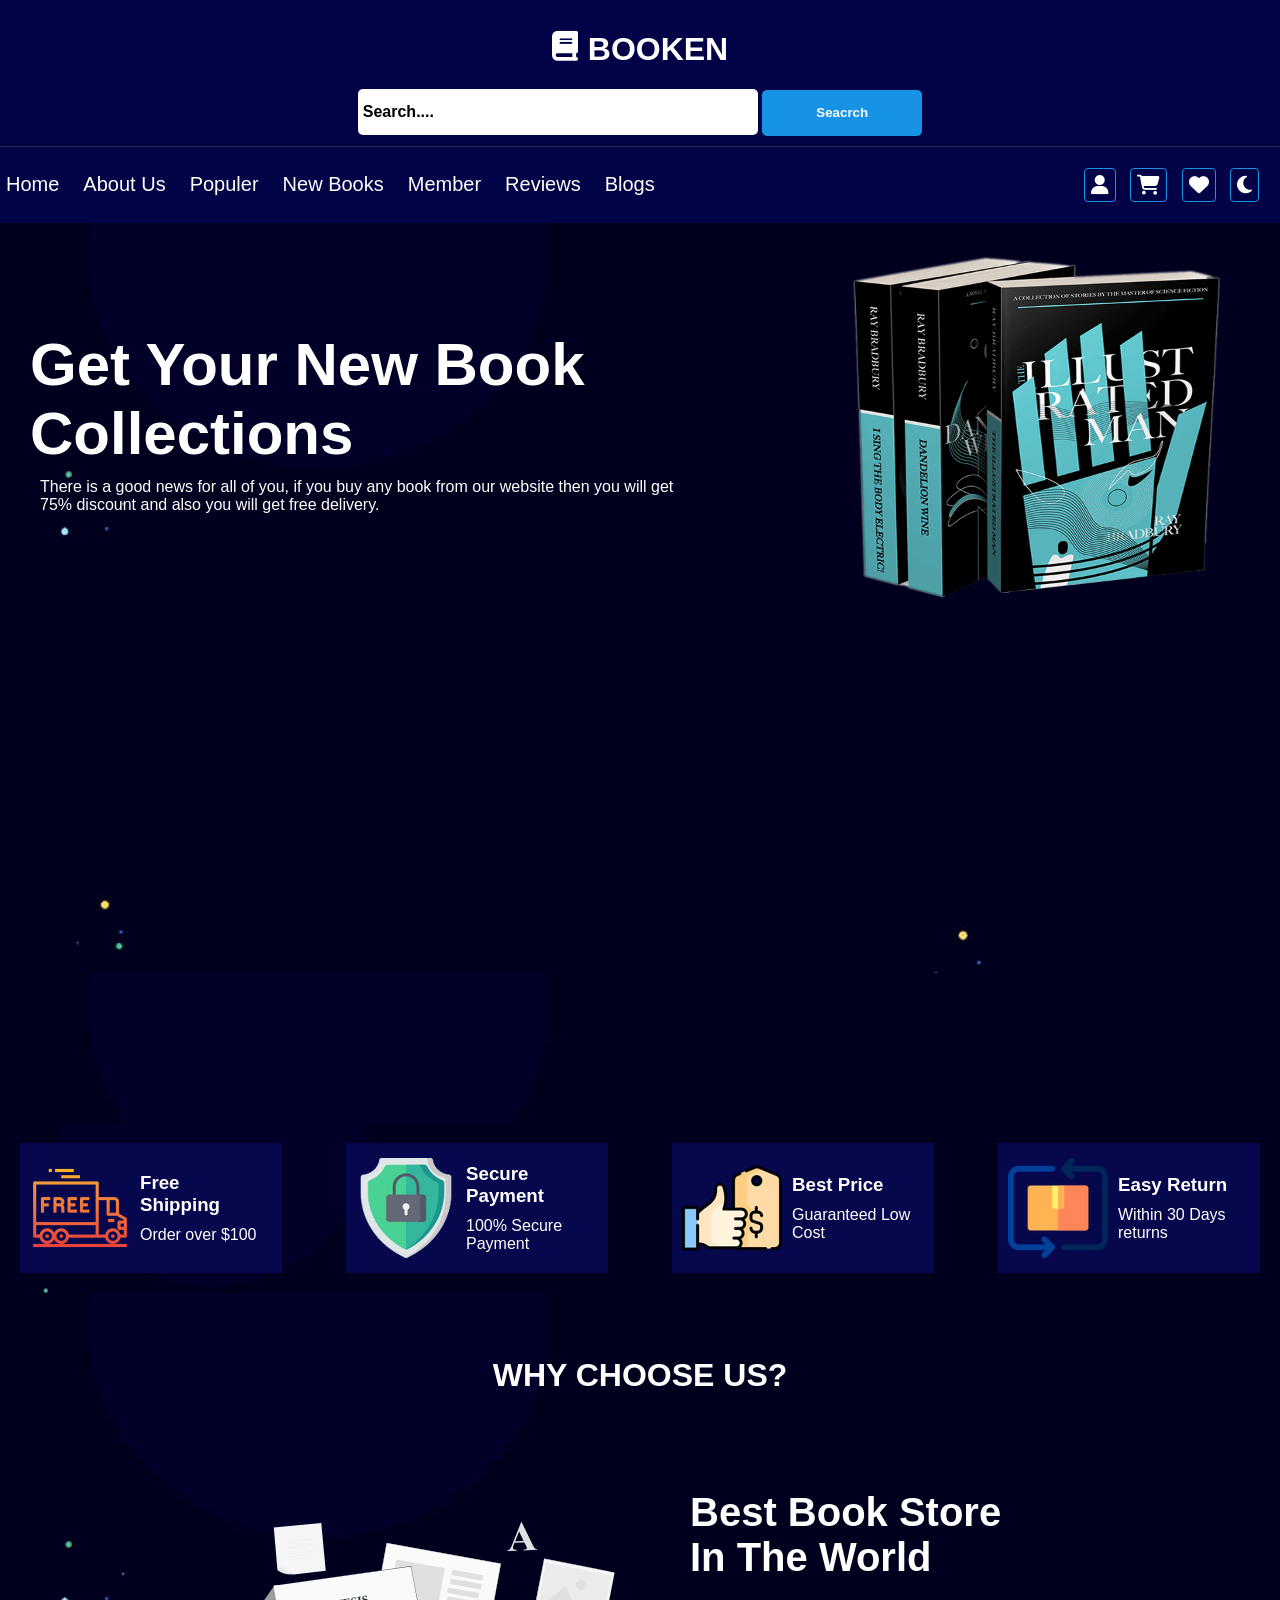
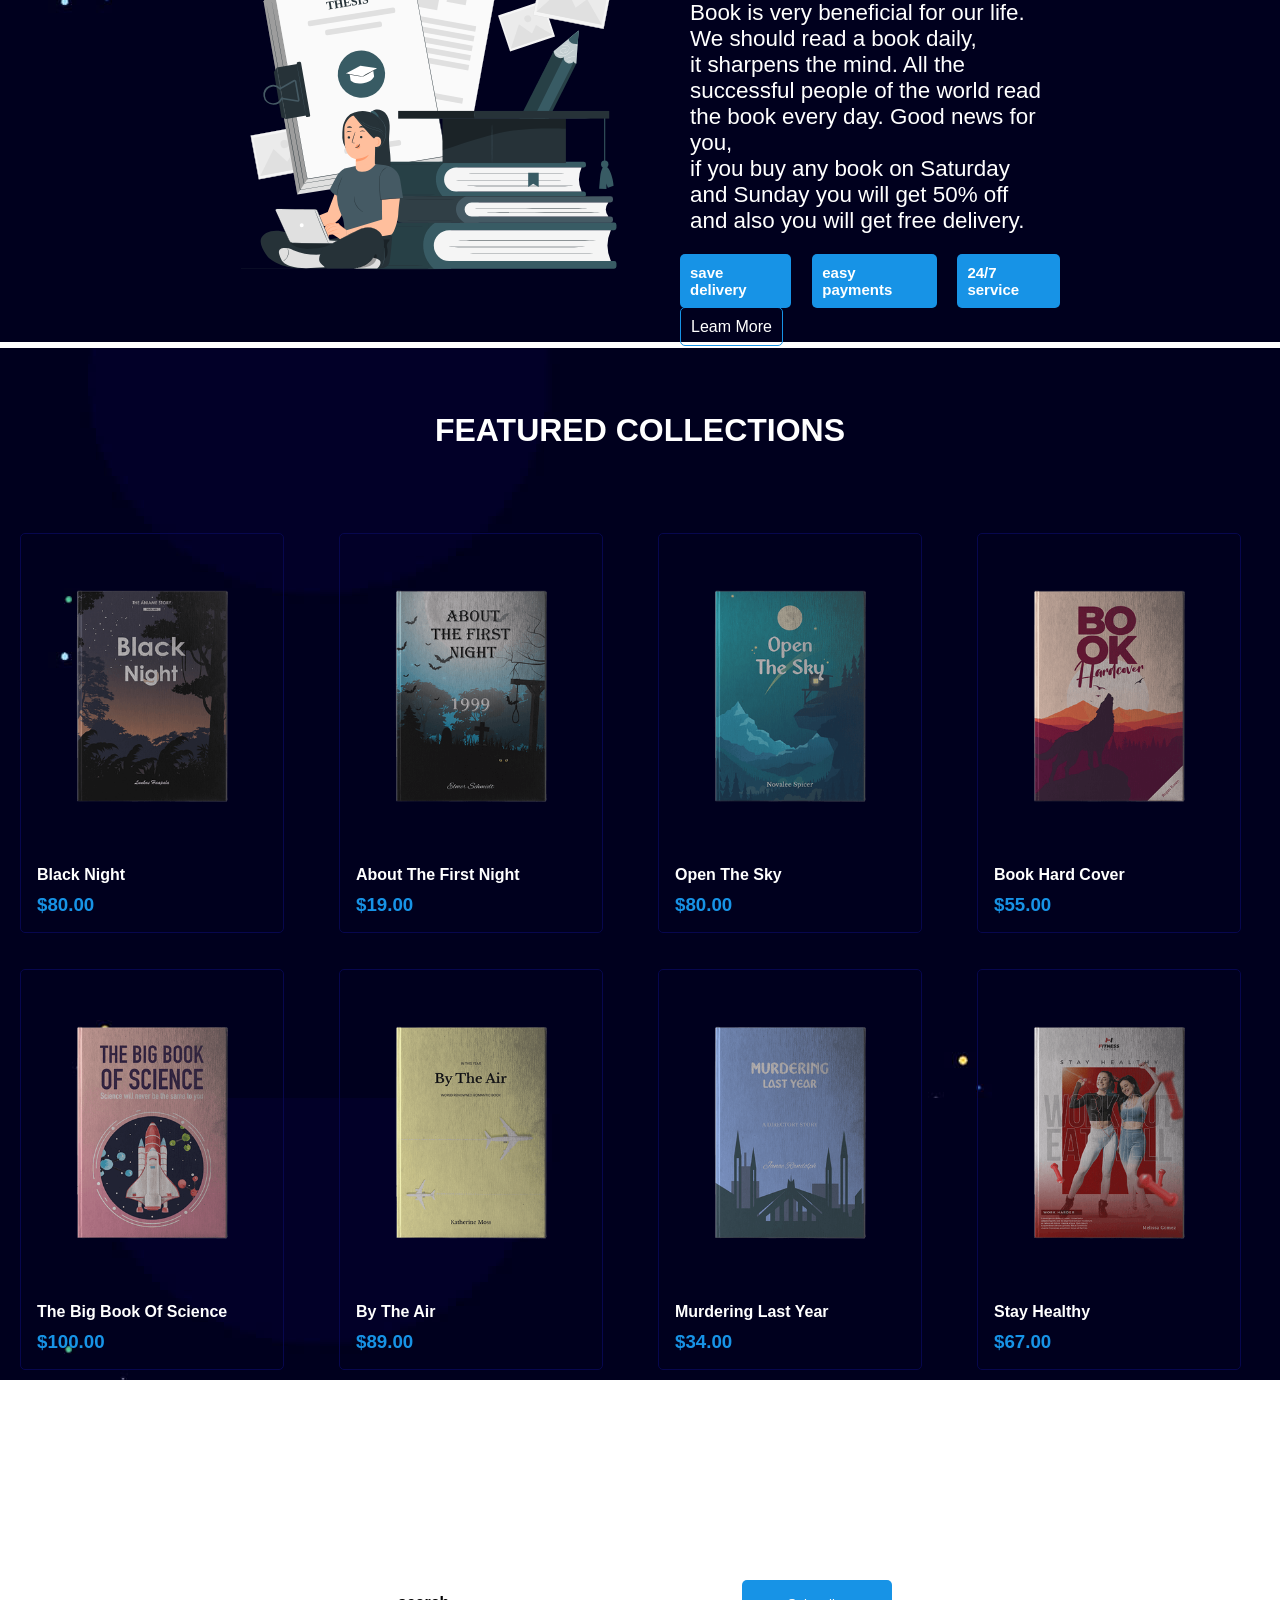
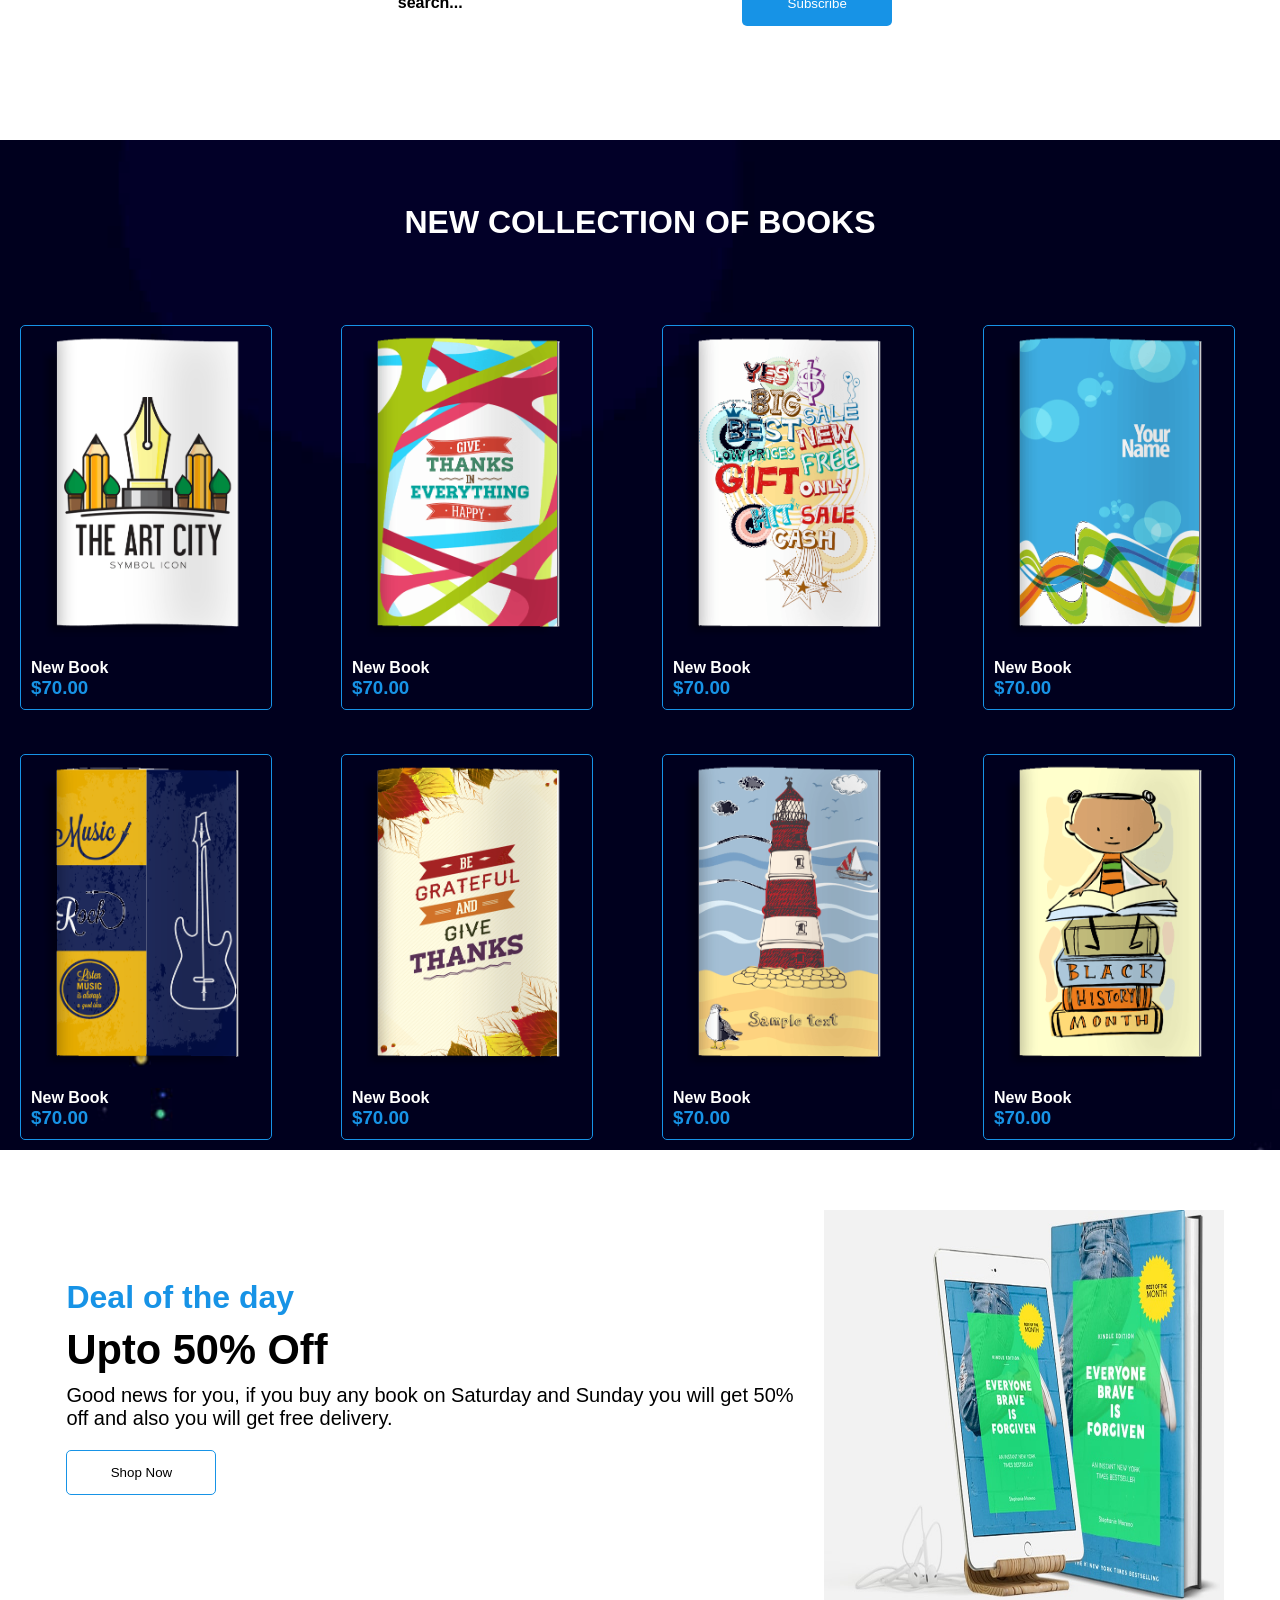
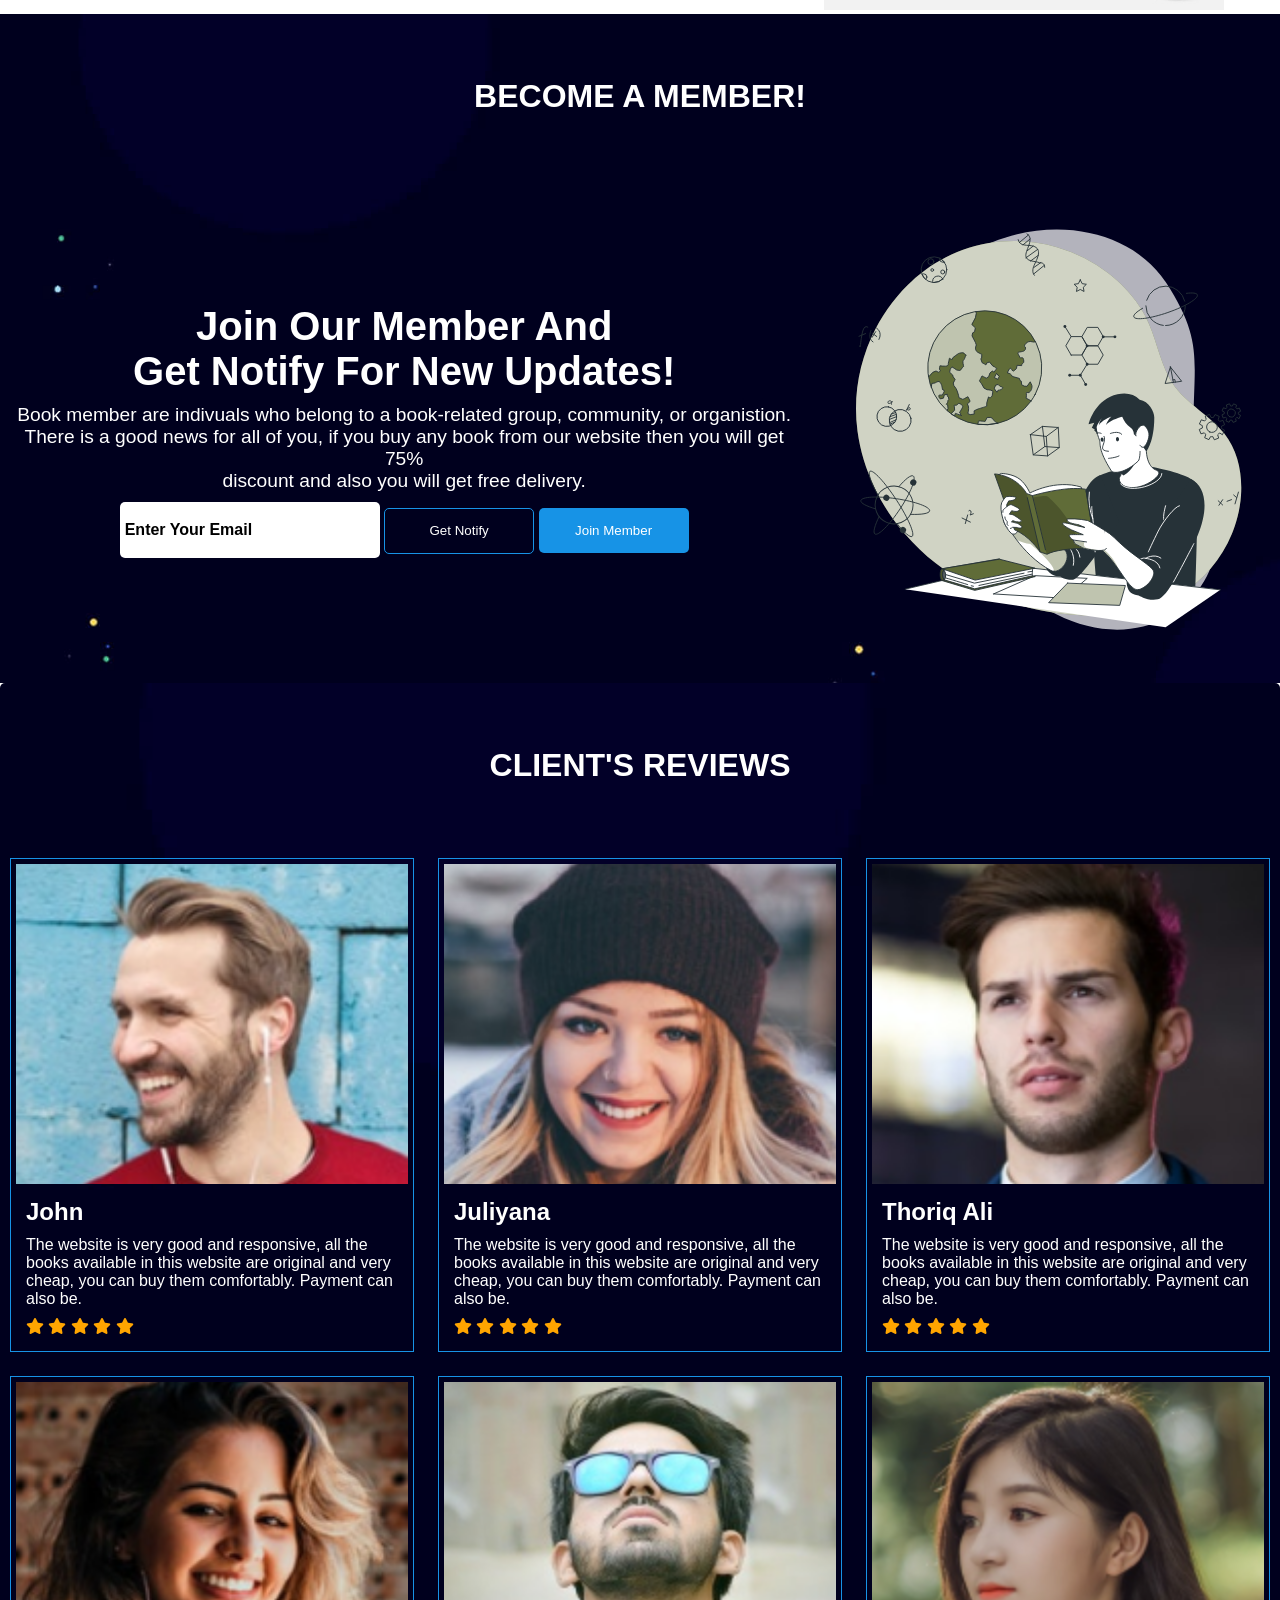
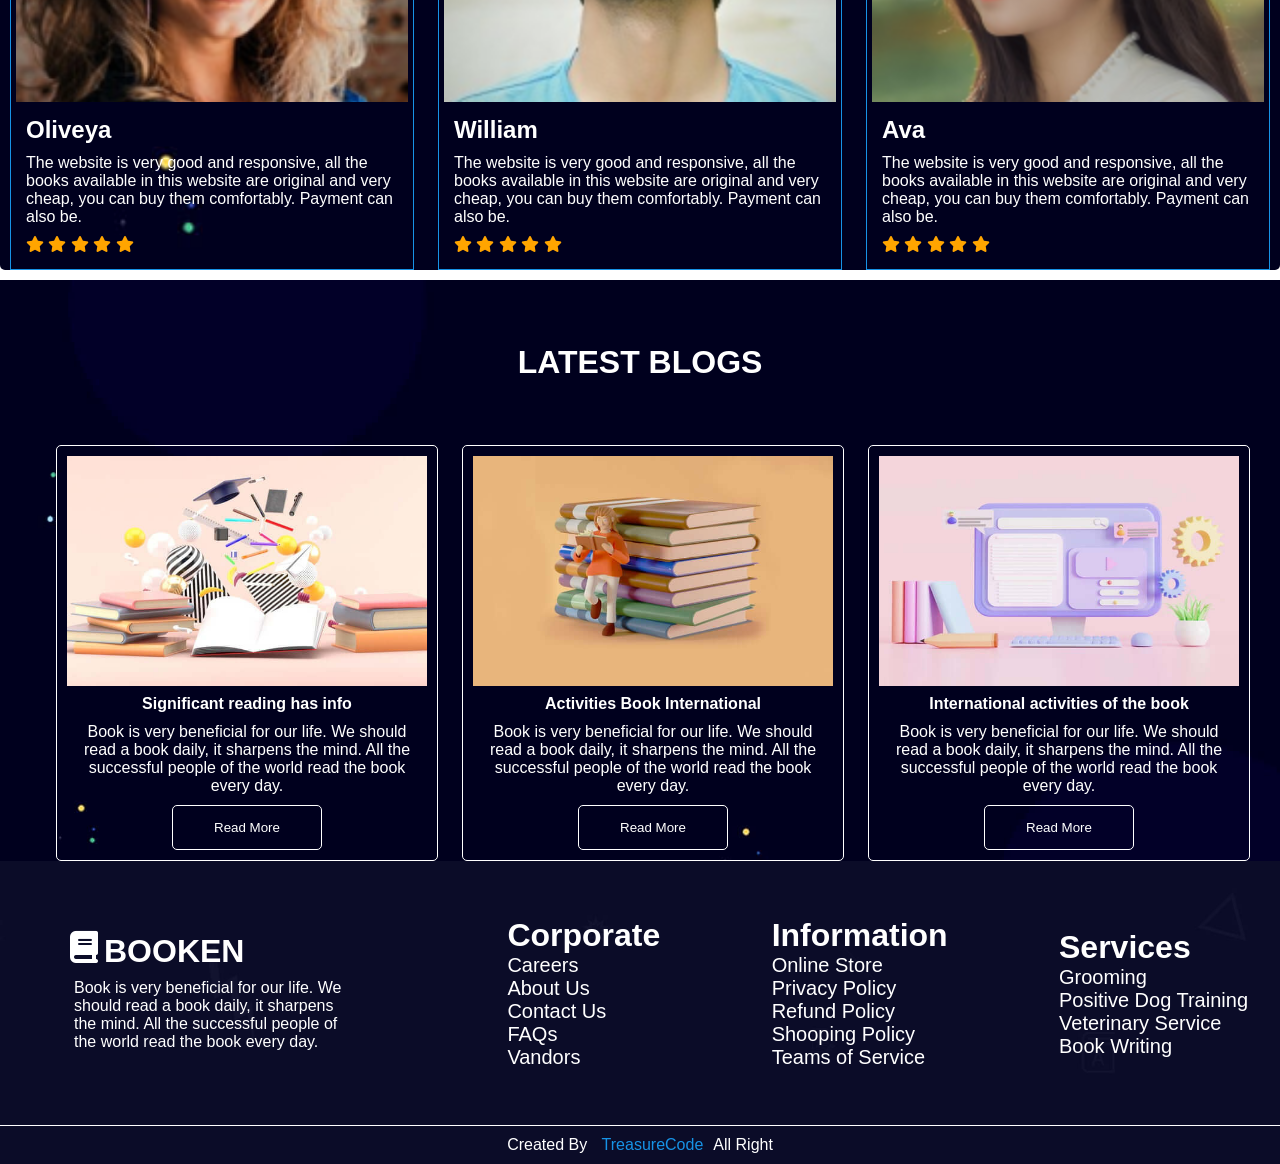
<file: index.html>
<!DOCTYPE html>
<html lang="en">
<head>
    <meta charset="UTF-8">
    <meta name="viewport" content="width=device-width, initial-scale=1.0">
    <title>BOOK WEBSITE</title>
    <link rel="stylesheet" href="style.css">
    <link rel="stylesheet" href="https://cdnjs.cloudflare.com/ajax/libs/font-awesome/6.6.0/css/all.min.css" 
    integrity="sha512-Kc323vGBEqzTmouAECnVceyQqyqdsSiqLQISBL29aUW4U/M7pSPA/gEUZQqv1cwx4OnYxTxve5UMg5GT6L4JJg==" 
    crossorigin="anonymous" referrerpolicy="no-referrer" />
    <link rel="icon" href="favicon.svg">
</head>
<body>
    <header class="header-1">
        <div class="logo">
            <i class="fa-solid fa-book"></i>
            <h1>BOOKEN</h1>
        </div>
        <div class="search-box">
            <input type="search" placeholder="Search...." required>
            <button class="search-btn">Seacrch</button>
        </div>
    </header>

    <header class="header-2">
        <div class="nav">
            <i class="fa-solid fa-bars" id="menu-icon"></i>
            <ul class="navbar">
                <li><a href="#home">Home</a></li>
                <li><a href="#about">About Us</a></li>
                <li><a href="#populer">Populer</a></li>
                <li><a href="#newbooks">New Books</a></li>
                <li><a href="#member">Member</a></li>
                <li><a href="#reviews">Reviews</a></li>
                <li><a href="#blogs">Blogs</a></li>
            </ul>
            <div class="icon">
                <i class="fa-solid fa-user" id="user"></i>
              <a href="#populer"><i class="fa-solid fa-cart-shopping"></i></a>
                <i class="fa-solid fa-heart"></i>
                <div class="fa fa-moon" id="moonbox"></div>
            </div>
        </div>
    </header>

    <div class="login-container">
        <i class="fa fa-times" aria-hidden="true" id="closebox"></i>
        <div class="login-box">
            <h1>Login Form</h1>
            <div class="login-form">
                <input type="text" placeholder="Enter Name">
            </div>

            <div class="login-form">
                <input type="email" placeholder="Enter Email">
            </div>

            <div class="forget">
                <label for="remember">
                    <input type="checkbox">
                    <p>remember me</p>
                </label>
                <a href="#">Forget Password</a>
            </div>
            <button class="login-btn">Login</button>

        </div>
    </div>
    
    <section class="home" id="home">
        <div class="home-container">
            <div class="home-box-text">
                <h1>Get Your New
                    Book Collections</h1>
                    <p>There is a good news for all of you, if you buy any book from our website then you will get <br>
                         75% discount and also you will get free delivery.</p>
            </div>
            <div class="home-box-img">
            <div class="home-img">
                <img src="hero-banner.png" alt="">
            </div>
            </div>
        </div>
    </section>
    <section class="homebox">
        <div class="homebox-content">
        <div class="homebox-img">
            <img src="feature-1.png" alt="">
           <div class="homebox-text">
            <h3>Free Shipping</h3>
            <p>Order over $100</p>
           </div>
        </div>

        <div class="homebox-img">
            <img src="feature-2.png" alt="">
            <div class="homebox-text">
                <h3>Secure Payment</h3>
                <p>100% Secure Payment</p>
               </div>
        </div>

        <div class="homebox-img">
            <img src="feature-3.png" alt="">
            <div class="homebox-text">
                <h3>Best Price</h3>
                <p>Guaranteed Low Cost</p>
               </div>
        </div>

        <div class="homebox-img">
            <img src="feature-4.png" alt="">
            <div class="homebox-text">
                <h3>Easy Return</h3>
                <p>Within 30 Days returns</p>
               </div>
            </div>
        </div>
    </section>

    <section class="about" id="about">
        <h1 class="header">WHY CHOOSE US?</h1>
        <div class="about-container">
            <div class="img">
            <div class="about-img">
                <img src="img4.svg" alt="">
            </div>
            </div>
            <div class="about-box-text">
                <h1>Best Book Store <br> In The World</h1>
                <p>Book is very beneficial for our life. We should read a book daily, <br> it sharpens the mind.
                    All the successful people of the world read the book every day.
                    Good news for you, <br> if you buy any book on Saturday and Sunday you will
                     get 50% off and also you will get free delivery. </p>
                     <div class="about-btn-1">
                        <h2>save delivery</h2>
                        <h2>easy payments</h2>
                        <h2>24/7 service</h2>
                     </div>
                     <div class="about-btn-2">
                        <a href="error.html" class="btn">Leam More</a>
                     </div>
            </div>
        </div>
    </section>
    <section class="populer" id="populer">
        <h1 class="header">FEATURED COLLECTIONS</h1>
        <div class="popluer-container">
            <!--popluer box start-->
            <div class="popluer-box">
                <img src="book-1.png" alt="">
                <div class="popluer-box-text">
                    <h1>Black Night</h1>
                    <h3>$80.00</h3>
                </div>
            </div>
            <!--popluer box end-->

             <!--popluer box start-->
             <div class="popluer-box">
                <img src="book-2.png" alt="">
                <div class="popluer-box-text">
                    <h1>About The First Night</h1>
                    <h3>$19.00</h3>
                </div>
            </div>
            <!--popluer box end-->

             <!--popluer box start-->
             <div class="popluer-box">
                <img src="book-3.png" alt="">
                <div class="popluer-box-text">
                    <h1>Open The Sky</h1>
                    <h3>$80.00</h3>
                </div>
            </div>
            <!--popluer box end-->

             <!--popluer box start-->
             <div class="popluer-box">
                <img src="book-4.png" alt="">
                <div class="popluer-box-text">
                    <h1>Book Hard Cover</h1>
                    <h3>$55.00</h3>
                </div>
            </div>
            <!--popluer box end-->

             <!--popluer box start-->
             <div class="popluer-box">
                <img src="book-5.png" alt="">
                <div class="popluer-box-text">
                    <h1>The Big Book Of Science</h1>
                    <h3>$100.00</h3>
                </div>
            </div>
            <!--popluer box end-->

             <!--popluer box start-->
             <div class="popluer-box">
                <img src="book-6.png" alt="">
                <div class="popluer-box-text">
                    <h1>By The Air</h1>
                    <h3>$89.00</h3>
                </div>
            </div>
            <!--popluer box end-->

             <!--popluer box start-->
             <div class="popluer-box">
                <img src="book-7.png" alt="">
                <div class="popluer-box-text">
                    <h1>Murdering Last Year</h1>
                    <h3>$34.00</h3>
                </div>
            </div>
            <!--popluer box end-->

             <!--popluer box start-->
             <div class="popluer-box">
                <img src="book-8.png" alt="">
                <div class="popluer-box-text">
                    <h1>Stay Healthy</h1>
                    <h3>$67.00</h3>
                </div>
            </div>
            <!--popluer box end-->
        </div>
    </section>
    <section class="popluerbox">
        <div class="popluerbox-input">
            <h1>Subscribe For Latest Updates</h1>
            <input type="search" placeholder="search...">
            <button class="popluerbox-btn">Subscribe</button>
        </div>
    </section>
    <section class="newbook" id="newbooks">
        <h1 class="header">NEW COLLECTION OF BOOKS</h1>
        <div class="newbook-container">
            <!--new box start-->
            <div class="newbook-box">
                <img src="books-1.png" alt="">
                <div class="new-box-text">
                    <h2>New Book</h2>
                    <h3>$70.00</h3>
                </div>
            </div>
            <!--new box end-->

             <!--new box start-->
             <div class="newbook-box">
                <img src="books-2.png" alt="">
                <div class="new-box-text">
                    <h2>New Book</h2>
                    <h3>$70.00</h3>
                </div>
            </div>
            <!--new box end-->

             <!--new box start-->
             <div class="newbook-box">
                <img src="books-3.png" alt="">
                <div class="new-box-text">
                    <h2>New Book</h2>
                    <h3>$70.00</h3>
                </div>
            </div>
            <!--new box end-->

             <!--new box start-->
             <div class="newbook-box">
                <img src="books-4.png" alt="">
                <div class="new-box-text">
                    <h2>New Book</h2>
                    <h3>$70.00</h3>
                </div>
            </div>
            <!--new box end-->

             <!--new box start-->
             <div class="newbook-box">
                <img src="books-5 (2).png" alt="">
                <div class="new-box-text">
                    <h2>New Book</h2>
                    <h3>$70.00</h3>
                </div>
            </div>
            <!--new box end-->

             <!--new box start-->
             <div class="newbook-box">
                <img src="books-5.png" alt="">
                <div class="new-box-text">
                    <h2>New Book</h2>
                    <h3>$70.00</h3>
                </div>
            </div>
            <!--new box end-->

             <!--new box start-->
             <div class="newbook-box">
                <img src="books-7.png" alt="">
                <div class="new-box-text">
                    <h2>New Book</h2>
                    <h3>$70.00</h3>
                </div>
            </div>
            <!--new box end-->

             <!--new box start-->
             <div class="newbook-box">
                <img src="books-8.png" alt="">
                <div class="new-box-text">
                    <h2>New Book</h2>
                    <h3>$70.00</h3>
                </div>
            </div>
            <!--new box end-->
        </div>
    </section>
    <section class="aboutbooks">
        <div class="about-books">
           <div class="about-books-text">
            <h3>Deal of the day</h3>
            <h1>Upto 50% Off</h1>
            <p>Good news for you, if you buy any book on Saturday and Sunday you will get 50% <br>
                off and also you will get free delivery.</p>
                <button class="about-books-btn">Shop Now</button>
           </div>
           <div class="img-box">
           <div class="about-books-img">
            <img src="deal-img.jpg" alt="">
            </div>
           </div>
        </div>
    </section>
    <section class="member" id="member">
        <h1 class="header">BECOME A MEMBER!</h1>
        <div class="member-container">
            <div class="member-box-text">
                <h1>Join Our Member And <br>
                    Get Notify For New Updates!</h1>
                    <p>Book member are indivuals who belong to a book-related group, community, or organistion. <br>
                        There is a good news for all of you, if you buy any book from our website then 
                        you will get 75% <br> discount and also you will get free delivery. </p>
                        <input type="email" placeholder="Enter Your Email" required/>
                        <button class="member-btn">Get Notify</button>
                        <button class="join-member-btn">Join Member</button>
            </div>
            <div class="member-img-box">
            <div class="member-img">
                <img src="img5.svg" alt="">
                </div>
            </div>
        </div>
        </section>


        <section class="join">
            <i class="fa fa-times" aria-hidden="true" id="joinclose"></i>
            <div class="join-container">
                <div class="join-box">
                    <img src="img4.svg" alt="">
                </div>
                <div class="signin-container">
                    <h1>Sign Up Member</h1>
                    <div class="signin-form">
                        <input type="text" placeholder="Books Store Name">
                    </div>
    
                    <div class="signin-form">
                        <input type="text" placeholder="Books Store Owner Name">
                    </div>
    
                    <div class="signin-form">
                        <input type="email" placeholder="Enter Email">
                    </div>
    
                    <div class="signin-form">
                        <input type="password" placeholder="Enter Password">
                    </div>
    
                    <div class="signin-form">
                        <input type="password" placeholder="Enter Confirm Password">
                    </div>
                    <button class="join-btn">Submeit</button>
                    <p>Already have an account?<a href="#" class="link">Sign In</a></p>
                </div>
            </div>
        </section>


        <section class="signin">
            <i class="fa fa-times" aria-hidden="true" id="signinclose"></i>
            <div class="signin-content">
                <div class="signin-img">
                    <img src="img3.svg" alt="">
                </div>
                <div class="signin-form-box">
                    <h1>Sign in</h1>
                    <div class="sign-input">
                        <input type="text" placeholder="Username" required>
                    </div>
                    <div class="sign-input">
                        <input type="password" placeholder="Password" required>
                    </div>
                    <button class="signin-btn">Sign In</button>
                    <p>Don't have an account yet? <a href="#" class="links">Sign Up</a></p>
                </div>
            </div>
        </section>


    <section class="reviews" id="reviews">
        <h1 class="header">CLIENT'S REVIEWS</h1>
        <div class="reviews-container">
            <!--reviews box start-->
            <div class="reviews-box">
                <img src="pic-1.png" alt="">
                <div class="reviews-box-text">
                    <h1>John</h1>
                    <p>The website is very good and responsive, all the books available in this website are
                         original and very cheap, you can buy them comfortably. Payment can also be. </p>
                         <div class="reviews-icon">
                            <i class="fa fa-star" aria-hidden="true"></i>
                            <i class="fa fa-star" aria-hidden="true"></i> 
                           <i class="fa fa-star" aria-hidden="true"></i>
                           <i class="fa fa-star" aria-hidden="true"></i>
                            <i class="fa fa-star" aria-hidden="true"></i>
                                 </div>
                </div>
            </div>
             <!--reviews box end-->

              <!--reviews box start-->
            <div class="reviews-box">
                <img src="pic-2.png" alt="">
                <div class="reviews-box-text">
                    <h1>Juliyana</h1>
                    <p>The website is very good and responsive, all the books available in this website are
                         original and very cheap, you can buy them comfortably. Payment can also be. </p>
                         <div class="reviews-icon">
                            <i class="fa fa-star" aria-hidden="true"></i>
                            <i class="fa fa-star" aria-hidden="true"></i> 
                           <i class="fa fa-star" aria-hidden="true"></i>
                           <i class="fa fa-star" aria-hidden="true"></i>
                            <i class="fa fa-star" aria-hidden="true"></i>
                                 </div>
                </div>
            </div>
             <!--reviews box end-->

              <!--reviews box start-->
            <div class="reviews-box">
                <img src="pic-3.png" alt="">
                <div class="reviews-box-text">
                    <h1>Thoriq Ali</h1>
                    <p>The website is very good and responsive, all the books available in this website are
                         original and very cheap, you can buy them comfortably. Payment can also be. </p>
                         <div class="reviews-icon">
                            <i class="fa fa-star" aria-hidden="true"></i>
                            <i class="fa fa-star" aria-hidden="true"></i> 
                           <i class="fa fa-star" aria-hidden="true"></i>
                           <i class="fa fa-star" aria-hidden="true"></i>
                            <i class="fa fa-star" aria-hidden="true"></i>
                                 </div>
                </div>
            </div>
             <!--reviews box end-->

              <!--reviews box start-->
            <div class="reviews-box">
                <img src="pic-4.png" alt="">
                <div class="reviews-box-text">
                    <h1>Oliveya</h1>
                    <p>The website is very good and responsive, all the books available in this website are
                         original and very cheap, you can buy them comfortably. Payment can also be. </p>
                         <div class="reviews-icon">
                            <i class="fa fa-star" aria-hidden="true"></i>
                            <i class="fa fa-star" aria-hidden="true"></i> 
                           <i class="fa fa-star" aria-hidden="true"></i>
                           <i class="fa fa-star" aria-hidden="true"></i>
                            <i class="fa fa-star" aria-hidden="true"></i>
                                 </div>
                </div>
            </div>
             <!--reviews box end-->

              <!--reviews box start-->
            <div class="reviews-box">
                <img src="pic-5.png" alt="">
                <div class="reviews-box-text">
                    <h1>William</h1>
                    <p>The website is very good and responsive, all the books available in this website are
                         original and very cheap, you can buy them comfortably. Payment can also be. </p>
                         <div class="reviews-icon">
                    <i class="fa fa-star" aria-hidden="true"></i>
                    <i class="fa fa-star" aria-hidden="true"></i> 
                   <i class="fa fa-star" aria-hidden="true"></i>
                   <i class="fa fa-star" aria-hidden="true"></i>
                    <i class="fa fa-star" aria-hidden="true"></i>
                         </div>
                </div>
            </div>
             <!--reviews box end-->

              <!--reviews box start-->
            <div class="reviews-box">
                <img src="pic-6.png" alt="">
                <div class="reviews-box-text">
                    <h1>Ava</h1>
                    <p>The website is very good and responsive, all the books available in this website are
                         original and very cheap, you can buy them comfortably. Payment can also be.</p>
                         <div class="reviews-icon">
                            <i class="fa fa-star" aria-hidden="true"></i>
                            <i class="fa fa-star" aria-hidden="true"></i> 
                           <i class="fa fa-star" aria-hidden="true"></i>
                           <i class="fa fa-star" aria-hidden="true"></i>
                            <i class="fa fa-star" aria-hidden="true"></i>
                                 </div>
                </div>
            </div>
             <!--reviews box end-->
        </div>
    </section>
    <section class="blogs" id="blogs">
        <h1 class="header">LATEST BLOGS</h1>
        <div class="blogs-container">
            <!--blog box start-->
            <div class="blogs-box">
                <img src="blog-1.jpg" alt="">
                <div class="blogs-box-text">
                    <h1>Significant reading has info</h1>
                    <p>Book is very beneficial for our life. We should read a book daily, it sharpens the mind.
                         All the successful people of the world read the book every day.</p>
                         <button class="blogs-btn">Read More</button>
                </div>
            </div>
               <!--blog box end-->

                 <!--blog box start-->
            <div class="blogs-box">
                <img src="blog-2.jpg" alt="">
                <div class="blogs-box-text">
                    <h1>Activities Book International</h1>
                    <p>Book is very beneficial for our life. We should read a book daily, it sharpens the mind.
                        All the successful people of the world read the book every day.</p>
                        <button class="blogs-btn">Read More</button>
                </div>
            </div>
               <!--blog box end-->

                 <!--blog box start-->
            <div class="blogs-box">
                <img src="blog-3.jpg" alt="">
                <div class="blogs-box-text">
                    <h1>International activities of the book</h1>
                    <p>Book is very beneficial for our life. We should read a book daily, it sharpens the mind.
                        All the successful people of the world read the book every day.</p>
                        <button class="blogs-btn">Read More</button>
                </div>
            </div>
               <!--blog box end-->
        </div>
    </section>
    <section class="footer" id="footer">
        <div class="footer-container">
        <div class="footer-logo">
           <a href="#"><i class="fa-solid fa-book"></i></a>
           <a href="#"><h1>BOOKEN</h1></a>
           <p>Book is very beneficial for our life. We should read a book daily, it sharpens the mind.
            All the successful people of the world read the book every day.</p>
        </div>
        <!--footer box start-->
        <div class="footer-box">
            <h1>Corporate</h1>
            <li><a href="#home">Careers</a></li>
            <li><a href="#home">About Us</a></li>
            <li><a href="#home">Contact Us</a></li>
            <li><a href="#home">FAQs</a></li>
            <li><a href="#home">Vandors</a></li>
        </div>
           <!--footer box end-->

           <div class="footer-box">
            <h1>Information</h1>
            <li><a href="#home">Online Store</a></li>
            <li><a href="#home">Privacy Policy</a></li>
            <li><a href="#home">Refund Policy</a></li>
            <li><a href="#home">Shooping Policy</a></li>
            <li><a href="#home">Teams of Service</a></li>
        </div>
           <!--footer box end-->

           <div class="footer-box">
            <h1>Services</h1>
            <li><a href="#home">Grooming</a></li>
            <li><a href="#home">Positive Dog Training</a></li>
            <li><a href="#home">Veterinary Service</a></li>
            <li><a href="#home">Book Writing</a></li>
        </div>
           <!--footer box end-->
        </div>
        <div class="copyright">Created By <span>TreasureCode</span>All Right</div>
    </section>
    <script src="script.js"></script>
</body>
</html>
</file>
<file: style.css>
*{
    margin: 0;
    padding: 0;
    list-style: none;
    text-decoration: none;
    font-family: Arial, Helvetica, sans-serif;
}
:root{
    --bg-color: url(hero-bg.jpg);
    --ho-color: #000;
}
.home.color{
    background: var(--ho-color);
    animation: textimage .4s linear 0.5s backwards;
}
@keyframes textimage{
    0%{
        opacity: 0;
        transform: translateX(5px);
    }
}
::placeholder{
    color: #000;
}
.header{
    padding: 4rem;
    text-align: center;
    font-size: 2rem;
    color: #fff;
}
.header-1{
    display: flex;
    align-items: center;
    justify-content: space-between;
    padding: 10px;
    background: rgb(2, 2, 71);
    border-bottom: 1px solid #27245c;
}
.logo{
    display: flex;
    margin: 16px;
    color: #fff;
}
.logo h1{
    margin: 5px;
}
.logo i{
    font-size: 30px;
    margin: 5px;
}
.search-box input{
    width: 400px;
    height: 46px;
    padding: 5px;
    font-size: 1rem;
    font-weight: 600;
    border-radius: 5px;
    border: none;
}
.search-box .search-btn{
    width: 160px;
    height: 46px;
    font-weight: 600;
    background: rgb(23, 147, 230);
    color: #fff;
    border-radius: 5px;
    border: none;
    cursor: pointer;
}
.search-box .search-btn:hover{
    border: 2px solid rgb(23, 147, 230);
    background: none;
}
.header-2{
    background: rgb(2, 2, 71);
}
.header-2.shadow{
    position: fixed;
    top: 0;
    right: 0;
    left: 0;
}
.nav{
        display: flex;
        align-items: center;
        justify-content: space-between;
        padding: 6px;
}
.navbar{
    display: flex;
        gap: 1.5rem;
}
.navbar a{
    font-size: 20px;
    color: #fff;
}
.navbar a:hover{
    color: rgb(23, 147, 230);
}
.header-2 .icon{
    margin: 10px;
}
.header-2 .icon #moonbox{
    border: 1px solid rgb(23, 147, 230);
    padding: 6px;
    border-radius: 4px;
    text-align: center;
    font-size: 20px;
    color: #fff;
    margin: 5px;
    cursor: pointer;
}
.header-2 .icon #moonbox:hover{
    background: rgb(23, 147, 230);
}
.header-2 #menu-icon{
    font-size: 2rem;
    color: #fff;
    margin: 6px;
    border: 1px solid #fff;
    border-radius: 5px;
    cursor: pointer;
    padding: 5px;
    display: none;
}
.header-2 .icon i{
    border: 1px solid rgb(23, 147, 230);
    padding: 6px;
    border-radius: 4px;
    text-align: center;
    font-size: 20px;
    color: #fff;
    margin: 5px;
    cursor: pointer;
}
.header-2 .icon i:hover{
    background: rgb(23, 147, 230);
}
.login-container{
    width: 100%;
    height: 100%;
    position: fixed;
    top: 0;
    display: none;
    flex-direction: column;
    align-items: center;
    justify-content: center;
    margin: 0;
    z-index: 1000;
    transition: .55s all ease-in;
}
.login-container.active{
    display: flex;
    backdrop-filter: blur(10px);
    background: #ffffff25;
      transition: .55s all ease-in;
}
.login-container #closebox{
    font-size: 35px;
    position: absolute;
    top: 0;
    right: 0;
    padding: 6px;
    margin: 10px;
    cursor: pointer;
    color: #fff;
}
.login-container .login-box{
    background:  rgba(0, 0, 1, 0.253);
    height: 300px;
    padding: 10px;
    border-radius: 10px;
    color: #fff;
}
.login-container .login-box h1{
    text-align: center;
}
.login-container .login-box .login-form input{
    width: 250px;
    padding: 20px 10px 20px;
    margin: 10px;
    border-radius: 5px;
    border: none;
}
.login-box .forget{
    display: flex;
    align-items: center;
    justify-content: space-between;
    color: #fff;
    margin: 10px;
}
.login-box .forget a{
    color: #fff;
}
.login-box .login-btn{
    width: 100%;
    height: 45px;
    
    border-radius: 5px;
    border: none;
}
.home{
    width: 100%;
    height: 100vh;
    background-image: url(hero-bg.jpg);
}
.home .home-container{
    display: flex;
    align-items: center;
    justify-content: center;
}
.home-container .home-box-text{
    color: #fff;
    font-size: 2.5rem;
    margin-left: 30px;
    animation: text .4s linear 0.5s backwards;
}
@keyframes text {
    0%{
        opacity: 0;
        transform: translateX(-5px);
    }
}
.home-box-text p{
    font-size: 1rem;
    margin: 10px;
}
.home-container .home-img img{
    width: 100%;
    height: 25rem;
    margin-top: 5px;
    animation: image 1s linear 1s backwards;
}
@keyframes image {
    0%{
        opacity: 0;
        transform: translateY(-5px);
    }
}
.home-box-img{
    background: none;
    width: 400px;
    margin-right: 60px;
}
.homebox{
    background-image: url(hero-bg.jpg);
    background-size: cover;
    width: 100%;
    height: 200%;
}
.homebox-content{
    display: grid;
    grid-template-columns: repeat(auto-fit, minmax( 260px, 1fr));
    gap: 1.5rem;
}
.homebox-img{
    background: rgb(7, 7, 78);
    display: flex;
    align-items: center;
    justify-content: center;
    padding: 10px;
    margin: 20px;
}
.homebox-text{
    color: #fff;
}
.homebox-text p{
    margin: 10px;
}
.homebox-text h3{
    margin: 10px;
}
.about{
    width: 100%;
    height: 650px;
    background-image: url(hero-bg.jpg);
}
.about-container{
    display: flex;
    align-items: center;
    justify-content: center;
    gap: 2.5rem;
    background: none;
    margin: 6px;
    padding: 6px;
}
.about-img img{
    width: 100%;
    height: 25rem;
}
.img{
    width: 400px;
    background: none;
    margin-left: 20px;
}
.about-box-text{
    background: none;
    width: 400px;
    color: #fff;
}
.about-box-text h1{
    font-size: 2.5rem;
    margin: 20px;
}
.about-box-text p{
    font-size: 1.4rem;
    margin: 20px;
}
.about-btn-1{
    display: flex;
    gap: 1.3rem;
    margin: 10px;
}
.about-btn-1 h2{
    background: rgb(23, 147, 230);
    color: #fff;
    padding: 10px;
    font-size: 15px;
    border-radius: 5px;
}
.about-btn-2 .btn{
    width: 100px;
    margin: 10px;
    padding: 10px;
    background: none;
    color: #fff;
    border-radius: 5px;
    border: 1px solid rgb(23, 147, 230);
}
.about-btn-2 .btn:hover{
    background: rgb(23, 147, 230);
}
.populer{
    width: 100%;
    height: 170vh;
    background: url(hero-bg.jpg);
}
.popluer-container{
    display: grid;
    grid-template-columns: repeat(auto-fit, minmax( 260px, 1fr));
    gap: 1rem;
    margin: 10px;
    background: none;
}
.popluer-box{
    background: none;
    border: 1px solid rgb(7, 7, 78);
    border-radius: 5px;
    width: 250px;
    padding: 6px;
    margin: 10px;
}
.popluer-box img{
    width: 100%;
}
.popluer-box-text h1{
    margin: 10px;
    font-size: 1rem;
    color: #fff;
    cursor: pointer;
}
.popluer-box-text h1:hover{
    color: rgb(23, 147, 230);
}
.popluer-box-text h3{
    margin: 10px;
    color: rgb(23, 147, 230);
}
.popluerbox{
    background-image: url(letter-bg.jpg);
    background-size: cover;
    background-attachment: fixed;
    width: 100%;
    height: 350px;
    display: flex;
    align-items: center;
    justify-content: center;
}
.popluerbox-input input{
    width: 350px;
    height: 46px;
    padding: 10px;
    font-weight: 600;
    font-size: 1rem;
    border-radius: 5px;
    border: none;
    outline: none;
}
.popluerbox-input h1{
    text-align: center;
    margin: 20px;
    font-size: 2rem;
    color: #fff;
}
.popluerbox-input .popluerbox-btn{
    width: 150px;
    height: 46px;
    background: rgb(23, 147, 230);
    color: #fff;
    border-radius: 5px;
    border: none;
}
.popluerbox-input .popluerbox-btn:hover{
    background: rgb(7, 7, 78);
}
.newbook{
    width: 100%;
    height: 160vh;
    background: url(hero-bg.jpg);
    background-size: cover;
}
.newbook-container{
    display: grid;
    grid-template-columns: repeat(auto-fit, minmax(260px, 1fr));
    gap: 1.5rem;
    margin: 10px;
}
.newbook-box{
    background: none;
    border-radius: 5px;
    border: 1px solid rgb(23, 147, 230);
    width: 250px;
    margin: 10px;
}
.newbook-box img{
    width: 100%;
}
.new-box-text{
    margin: 10px;
}
.new-box-text h2{
    font-size: 1rem;
    color: #fff;
    cursor: pointer;
}
.new-box-text h2:hover{
    color: rgb(7, 7, 78);
}
.new-box-text h3{
    color: rgb(23, 147, 230);
}
.aboutbooks{
    width: 100%;
    height: 500px;
    background: #fff;
}
.about-books{
    display: flex;
    align-items: center;
    justify-content: center;
}
.img-box{
    width: 400px;
    background: none;
    margin-top: 50px;
    margin-left: 20px;
}
.about-books-img img{
    width: 100%;
    height: 25rem;
}
.about-books-text h3{
    font-size: 2rem;
    margin: 10px;
    color: rgb(23, 147, 230);
}
.about-books-text h1{
    font-size: 2.6rem;
    margin: 10px;
}
.about-books-text p{
    font-size: 20px;
    margin: 10px;
}
.about-books-btn{
    width: 150px;
    height: 45px;
    background: none;
    border: 1px solid rgb(23, 147, 230);
    border-radius: 5px;
    color: #000;
    margin: 10px;
}
.about-books-btn:hover{
    background: rgb(23, 147, 230);
    color: #fff;
}
.member{
    width: 100%;
    height: 650px;
    background: url(hero-bg.jpg);
    background-size: cover;
}
.member-container{
    display: flex;
    align-items: center;
    justify-content: center;
}
.member-box-text{
    color: #fff;
}
.member-box-text h1{
    font-size: 2.5rem;
}
.member-box-text p{
    margin: 10px;
    font-size: 1.2rem;
}
.member-img-box{
    width: 460px;
    background: none;
    margin: 10px;
}
.member-img img{
    width: 100%;
    height: 30rem;
}
.member-box-text input{
    width: 250px;
    height: 46px;
    padding: 5px;
    font-size: 1rem;
    font-weight: 600;
    border-radius: 5px;
    border: none;
}
.member-box-text .member-btn{
    width: 150px;
    height: 46px;
    background: none;
    color: #fff;
    border-radius: 5px;
    border: 1px solid rgb(23, 147, 230);
    cursor: pointer;
}
.member-box-text .member-btn:hover{
    background: rgb(23, 147, 230);
}
.join-member-btn{
    width: 150px;
    height: 45px;
    background: rgb(23, 147, 230);
    color: #fff;
    padding: 10px;
    border-radius: 5px;
    border: none;
    cursor: pointer;
}
.join-member-btn:hover{
    border: 1px solid rgb(23, 147, 230);
    background: none;
}



.join{
    display: flex;
    position: fixed;
    top: 0;
    align-items: center;
    justify-content: center;
    background:  #ffffff25;
    backdrop-filter: blur(10px);
    width: 100%;
    height: 100vh;
    display: none;
    z-index: 1000;
}
.join #joinclose{
    position: absolute;
    right: 0;
    top: 0;
    color: #fff;
    font-size: 30px;
    margin: 20px;
    padding: 10px;
    cursor: pointer;
}
.join.active{
    display: flex;
}
.join-container{
    display: flex;
    background: rgba(0, 0, 1, 0.253);
    backdrop-filter: blur(5px);
    padding: 10px;
    border-radius: 10px;
}
.join-box img{
    width: 100%;
    height: 27rem;
}
.signin-container{
    display: flex;
    flex-direction: column;
    align-items: center;
    justify-content: center;
    background: none;
    padding: 10px;
    color: #fff;
}
.signin-container .signin-form input{
    width: 250px;
    padding: 20px 10px 20px;
    margin: 10px;
    border-radius: 5px;
    border: none;
}
.signin-container .join-btn{
    width: 100px;
    height: 45px;
    background: rgb(23, 147, 230);
    border-radius: 5px;
    border: none;
    color: #fff;
}
.signin-container p{
    margin: 5px;
}
.signin-container .link{
    color: rgb(23, 147, 230);
    margin: 5px;
}



.signin{
    display: none;
    position: fixed;
    top: 0;
    background:  #ffffff25;
    backdrop-filter: blur(10px);
    width: 100%;
    height: 100vh;
    align-items: center;
    justify-content: center;
    z-index: 1000;
}
.signin #signinclose{
    position: absolute;
    right: 0;
    top: 0;
    color: #fff;
    font-size: 30px;
    margin: 20px;
    padding: 10px;
    cursor: pointer;
}
.signin.active{
    display: flex;
}
.signin .signin-content{
    display: flex;
    background: rgba(0, 0, 1, 0.253);
    backdrop-filter: blur(5px);
    padding: 10px;
}
.signin-content .signin-img{
    width: 350px;
}
.signin-content .signin-img img{
    width: 100%;
    height: 30rem;
}
.signin-content .signin-form-box{
    display: flex;
    flex-direction: column;
    align-items: center;
    justify-content: center;
    padding: 10px;
    color: #fff;
}
.signin-form-box .sign-input input{
    width: 200px;
    padding: 20px 10px 20px;
    margin: 10px;
    border-radius: 5px;
    border: none;
}
.signin-form-box .signin-btn{
    width: 100px;
    height: 45px;
    background: rgb(23, 147, 230);
    color: #fff;
    border-radius: 5px;
    border: none;
}
.signin-form-box p{
    margin: 10px;
}
.signin-form-box .links{
    margin: 10px;
    color: rgb(23, 147, 230);
}







.reviews{
    width: 100%;
    height: 180vh;
    background: url(hero-bg.jpg);
    background-size: cover;
    border-radius: 5px;
}
.reviews-container{
    display: flex;
    flex-wrap: wrap;
    gap: 1.5rem;
    margin: 10px;
}
.reviews-box{
    flex: 1 1 20rem;
    background: none;
    border: 1px solid rgb(23, 147, 230);
    padding: 5px;
    overflow: hidden;
}
.reviews-box:hover img{
    transform: scale(1.1) translate(5px);
}
.reviews-box img{
    width: 100%;
    height: 20rem;
    object-fit: cover;
}
.reviews-box-text{
    color: #fff;
}
.reviews-box-text h1{
    margin: 10px;
}
.reviews-box-text p{
    margin: 10px;
}
.reviews-box .reviews-icon{
    margin: 10px;
}
.reviews-icon i{
    color: orange;
}
.blogs{
    width: 100%;
    height: 600px;
    background: url(hero-bg.jpg);
    background-size: cover;
}
.blogs-container{
    display: flex;
    flex-wrap: wrap;
    gap: 1.5rem;
    margin-left: 56px;
}
.blogs-box{
    width: 360px;
    background: none;
    border: 1px solid #fff;
    padding: 10px;
    border-radius: 5px;
}
.blogs-box img{
    width: 100%;
    height: 230px;
}
.blogs-box-text{
    text-align: center;
    color: #fff;
}
.blogs-box-text h1{
    font-size: 1rem;
    margin: 5px;
}
.blogs-box-text p{
    margin: 10px;
}
.blogs-btn{
    width: 150px;
    height: 45px;
    background: none;
    border-radius: 5px;
    border: 1px solid #ffffff;
    color: #fff;
}
.blogs-btn:hover{
    background: rgb(23, 147, 230);
    border: none;
}
.footer{
    width: 100%;
    height: 200%;
    background: url(section-bg.jpg);
    background-size: cover;
}
.footer .footer-logo{
    padding: 2rem;
    background: none;
    width: 300px;
    color: #fff;
}
.footer .footer-logo h1{
    font-size: 2rem;
    color: #fff;
    position: absolute;
    margin-top: -36px;
    margin-left: 40px;
}
.footer .footer-logo i{
    font-size: 2rem;
    color: #fff;
    margin: 6px;
}
.footer .footer-logo p{
    margin: 10px;
    font-size: 1rem;
}
.footer-container{
    display: flex;
    flex-wrap: wrap;
    align-items: center;
    justify-content: space-between;
    gap: 20px;
    padding: 2rem;
    background: none;
    color: #fff;
}
.footer-container .footer-box  h1{
    font-size: 2rem;
}
.footer-container .footer-box a{
    color: #fff;
    text-align: center;
    font-size: 20px;
    padding-bottom: 1rem;
}
.footer-box a:hover{
    color: rgb(23, 147, 230);
}
.copyright{
    text-align: center;
    color: #fff;
    padding: 10px;
    border-top: 1px solid #fff;
}
.copyright span{
    margin: 10px;
    color: rgb(23, 147, 230);
}




@media (max-width: 11024px){
    .header-1{
        flex-direction: column;
    }
.about{
    height: 100%;
}
.populer{
    height: 100%;
}
.newbook{
    height: 100%;
}
.newbook{
    height: 100%;
}
.aboutbooks{
    height: 100%;
}
.member{
    height: 100%;
}
.member-box-text{
    text-align: center;
}
.reviews{
    height: 100%;
}
.blogs{
    height: 100%;
}
}
@media (max-width: 834px){
    .header-1{
        flex-direction: column;
    }
.home-container{
    flex-direction: column;
}
.about-container{
    flex-direction: column;
}
.about{
    height: 100%;
}
.populer{
    height: 100%;
}
.newbook{
    height: 100%;
}
.newbook{
    height: 100%;
}
.aboutbooks{
    height: 100%;
}
.about-books{
    flex-direction: column;
}
.member{
    height: 100%;
}
.member-container{
    flex-direction: column;
}
.member-box-text{
    text-align: center;
}
.reviews{
    height: 100%;
}
.blogs{
    height: 100%;
}
}
@media (max-width: 768px){
    .header-1{
        flex-direction: column;
    }
.home-container{
    flex-direction: column;
}
.about-container{
    flex-direction: column;
}
.about{
    height: 100%;
}
.populer{
    height: 100%;
}
.newbook{
    height: 100%;
}
.newbook{
    height: 100%;
}
.aboutbooks{
    height: 100%;
}
.about-books{
    flex-direction: column;
}
.member{
    height: 100%;
}
.member-container{
    flex-direction: column;
}
.member-box-text{
    text-align: center;
}
.reviews{
    height: 100%;
}
.blogs{
    height: 100%;
}
.header-2 #menu-icon{
    display: flex;
    color: #ffffff;
}
.navbar{
    position: absolute;
    top: 100%;
    left: 0;
    background:rgb(10, 10, 82);
    width: 100%;
    flex-direction: column;
    padding: 5px;
    display: none;
    text-align: center;
}
.navbar a{
    color: #fff;
}
.navbar.active{
    display: flex;
}
.join-container{
    flex-direction: column;
    position: absolute;
    width: 300px;
}
.signin-content{
    flex-direction: column;
}
}
@media (max-width: 480px){
    .about-books-img img{
        width: 100%;
        height: 25rem;
    }
}
</file>
